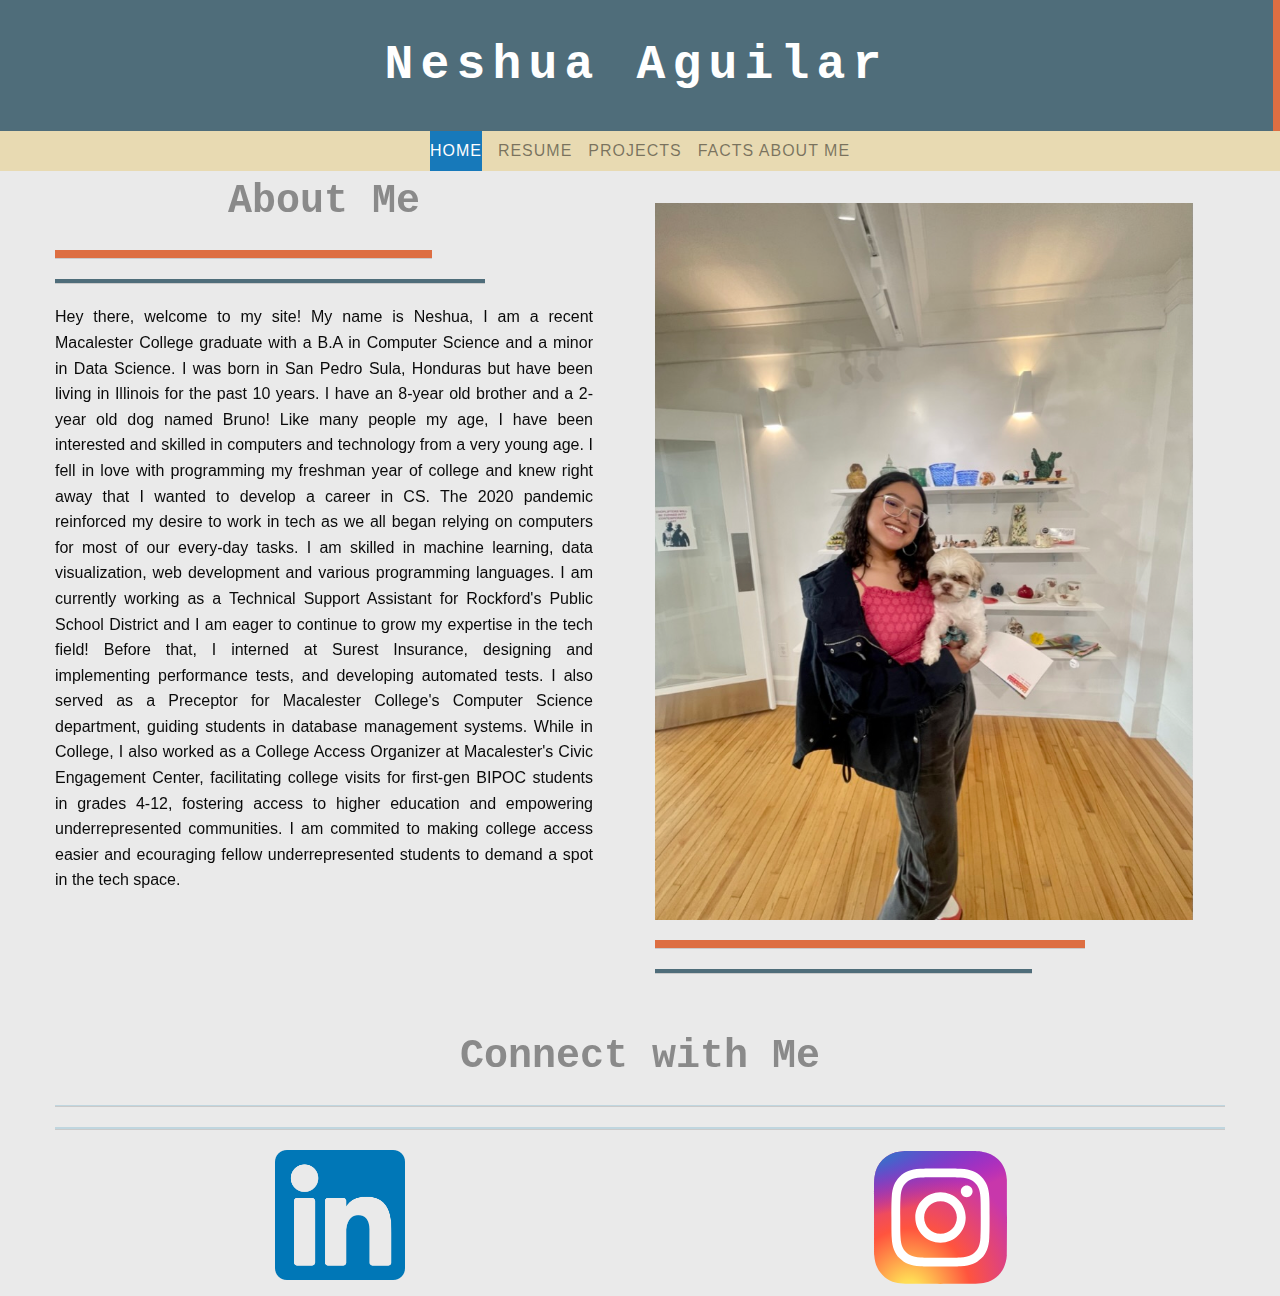
<file: index.html>
<!DOCTYPE html>
<html>
<head>
	<meta charset="utf-8">
	<meta name="viewport" content="width=device-width, initial-scale=1.0">
	<title>Neshua's Website</title>
	<link rel="stylesheet" href="css/foundation.css">
    <link rel="stylesheet" href="css/style.css">
</head>

<body>
    <div class="typewriter" onclick="myFunction()">
       <h1 class="header"> Neshua Aguilar </h1> 
    </div>
    
    <div class="off-canvas-wrapper">
        <!-- Your menu or Off-canvas content goes here -->
        <div class="off-canvas position-left" id="offCanvas" data-off-canvas data-transition="overlap">
            <!-- Close button -->
            <button class="close-button" aria-label="Close menu" type="button" data-close>
                <span aria-hidden="true">&times;</span>
            </button>

            <div data-sticky-container>
                <div class="sticky" data-sticky data-margin-top='0'">
                    <!-- Menu -->
                    <ul class="menu">
                        <li class="is-active"><a href="./">HOME</a></li>
                        <li><a href="./resume">RESUME</a></li>
                        <li><a href="./projects">PROJECTS</a></li>
                        <li><a href="./fun">FACTS ABOUT ME</a></li>
            
                    </ul>
                </div>
            </div>
        </div>
        <!-- Your page content lives here -->
        <div class="off-canvas-content" data-off-canvas-content>
            <div class="title-bar hide-for-medium">
                <button class = "menu-icon" type = "button" data-open = "offCanvas"> </button>
                <span class = "title-bar-title"> Neshua's Website</span>
            </div>
            
            <ul class = "menu menu-hover-lines align-center hide-for-small-only sticky">
                <li class="is-active"><a href="./">HOME</a></li>
                <li><a href="./resume">RESUME</a></li>
                <li><a href="./projects">PROJECTS</a></li>
                <li><a href="./fun">FACTS ABOUT ME</a></li>

            </ul>
            <div class="grid-container">
                <!-- `grid-x` represents a row -->
                <div class="grid-x grid-margin-x ">
                    <div class = "cell large-auto">
                        <h2 class="subheader">About Me</h2>
                        <hr>
                        <hr class="workHr">
                            <p id = aboutMe>Hey there, welcome to my site! My name is Neshua, I am a recent Macalester College graduate with a 
                                B.A in Computer Science and a minor in Data Science. I was born in San Pedro Sula, Honduras 
                                but have been living in Illinois for the past 10 years. I have an 8-year old brother and a 2-year old dog named Bruno! Like many people my age, I have been interested and skilled in computers 
                                and technology from a very young age. I fell in love with programming my freshman year of college and knew right away that I wanted to develop a career in CS.
                                The 2020 pandemic reinforced my desire to work in tech as we all began relying on computers for most of our every-day tasks. 
                                I am skilled in machine learning, data visualization, web development and various programming languages. I am currently working as a 
                                Technical Support Assistant for Rockford's Public School District and I am eager to continue to grow my expertise in the tech field! Before that, I
                                interned at Surest Insurance, designing and implementing performance tests, and developing automated tests. I 
                                also served as a Preceptor for Macalester College's Computer Science department, guiding students in database management systems.
                                While in College, I also worked as a College Access Organizer at Macalester's Civic Engagement Center, facilitating college visits for first-gen BIPOC students in grades 4-12, fostering access to higher education and
                                empowering underrepresented communities. I am commited to making college access easier and ecouraging fellow underrepresented students
                                to demand a spot in the tech space.
                            </p>
                    </div>
                    <div class = "center resumeRightBlock cell large-auto">
                        <img src = "images/neshuaBruno.jpeg" >
                        <hr class="rightOrangeHr">
                        <hr class="rightHr">
                    </div>
                </div>

                <h3 class="subheader">Connect with Me</h3>
                <hr class="lightBlueHr">
                <hr class="lightBlueHr">
                <div class = "grid-x grid-padding-x">
                    <div id="linkedInLink" class="center cell small-auto large-auto">
                        <p>
                            <a href="https://www.linkedin.com/in/neshua-aguilar-20aa851a9" target="_blank"><img src="images/linkedInPic.png" width="130px" height="130px"> </a> 
                        </p>    
                    </div>
                    <div id="InstagramLink" class="center cell small-auto large-auto ">
                        <a href="https://www.instagram.com/neshua_a/" target="_blank"><img src="images/instaLogo.svg" width="135" height="135"></a>
                    </div>
                </div>

                   
            </div>
        </div>
    </div>

    <!-- include before closing <body> tag -->
    <script src="js/vendor.js"></script>
    <script src="js/foundation.js"></script>
    <script type="application/javascript">
        $(document).foundation();
    </script>
    <script>
        function myFunction() {
            window.location.href = "index.html";
        }
    </script>
</body>
</html>
</file>
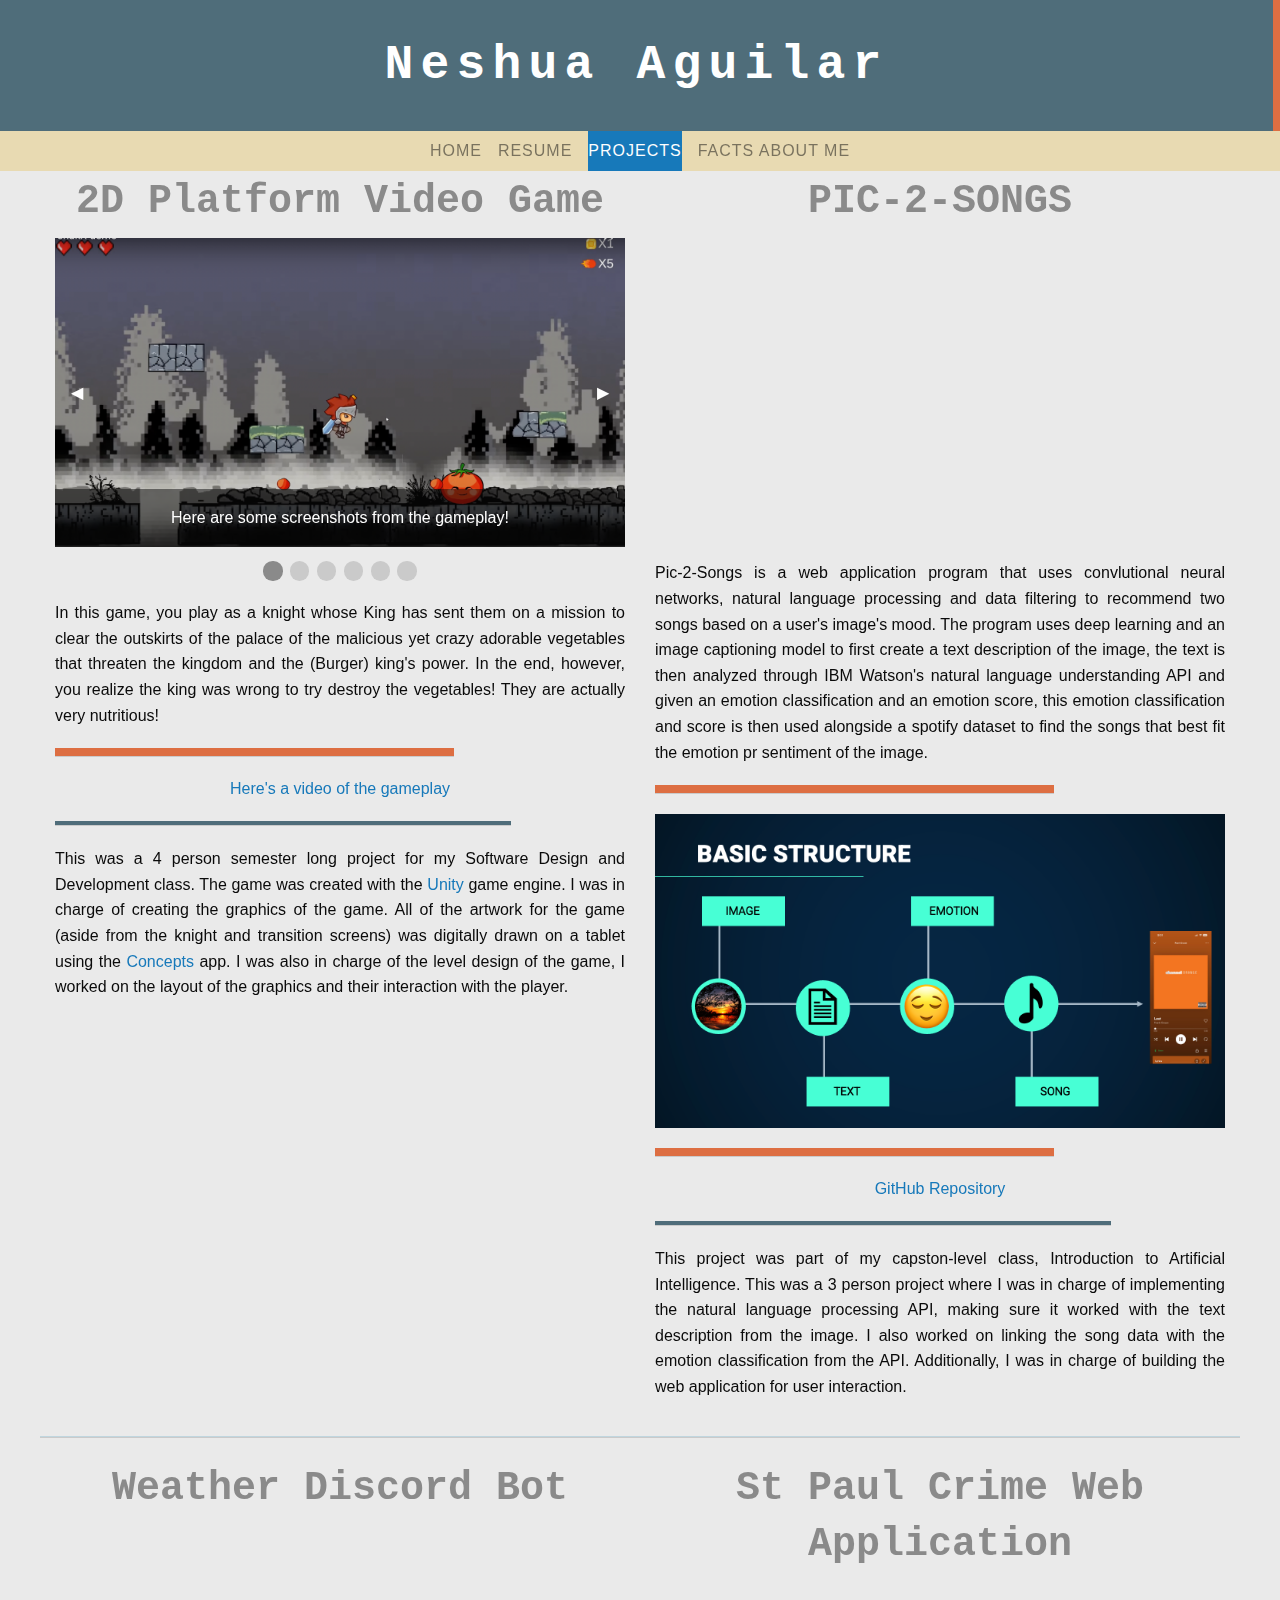
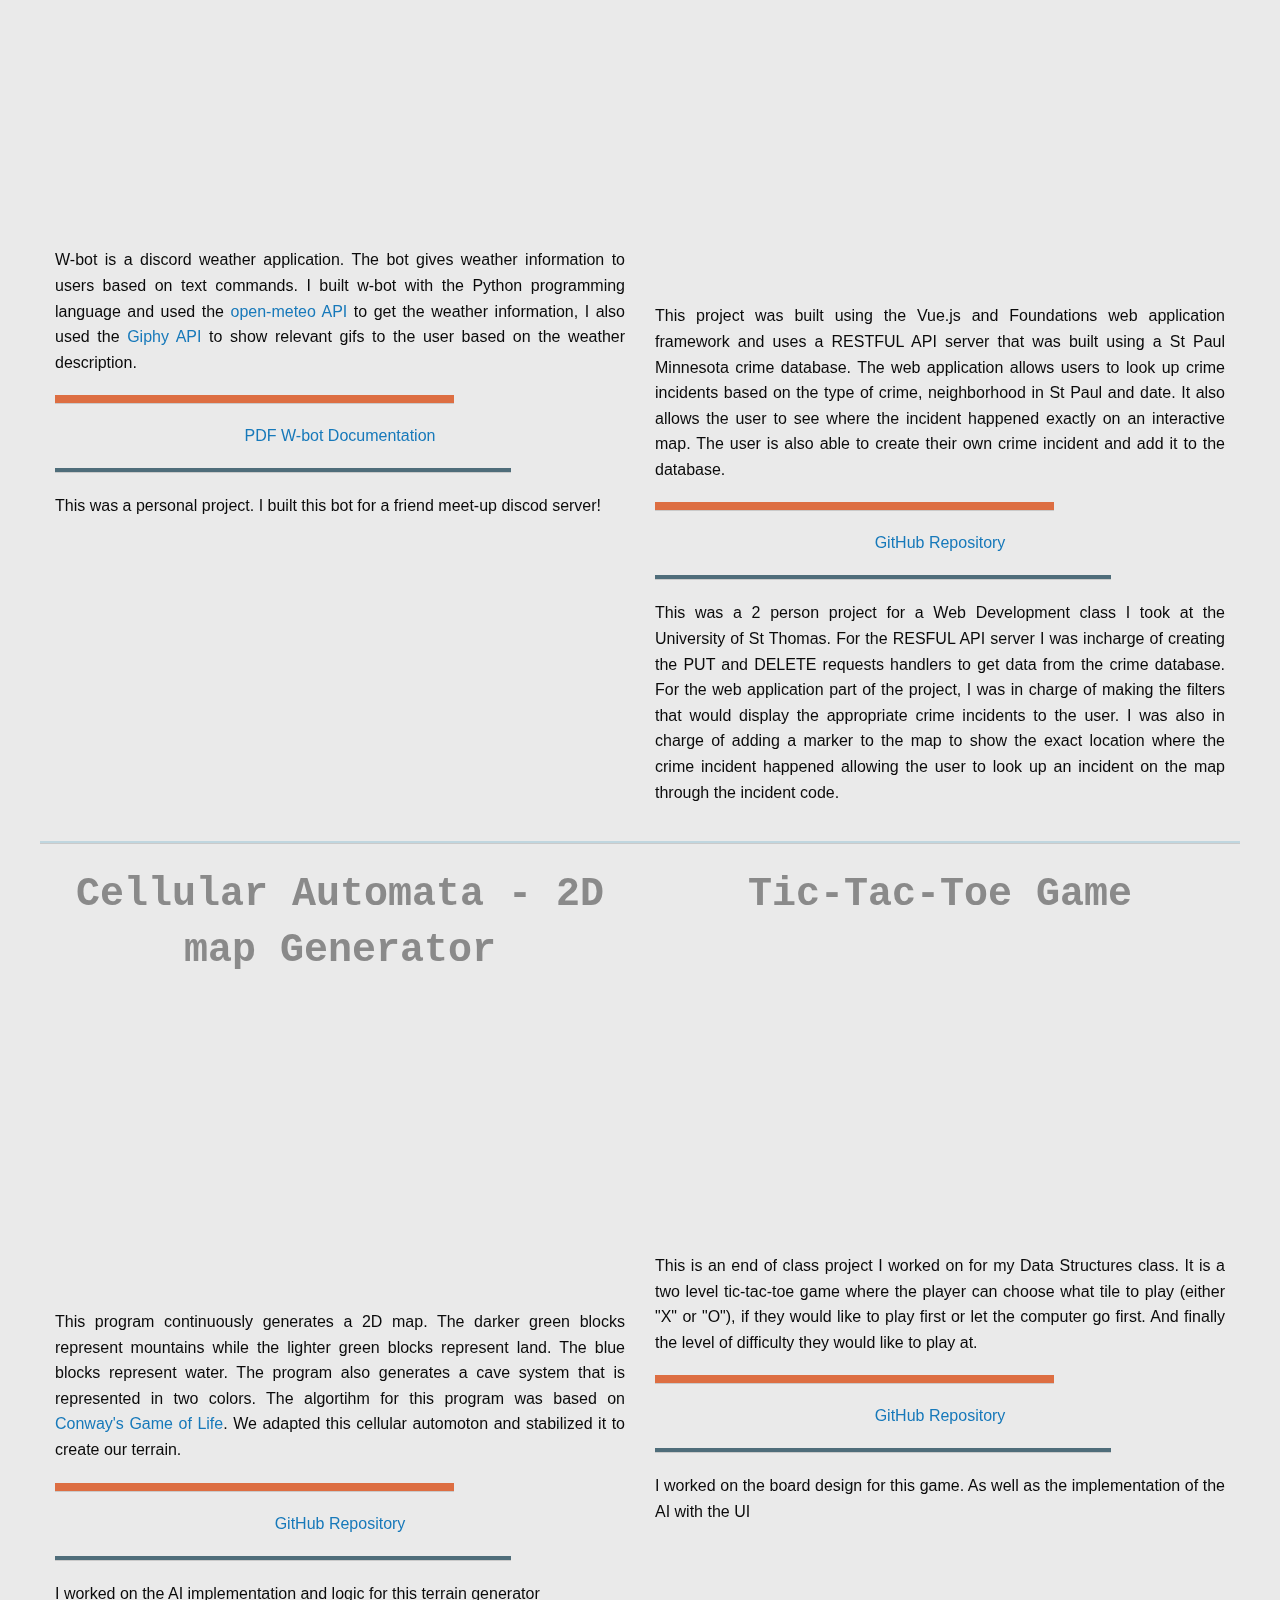
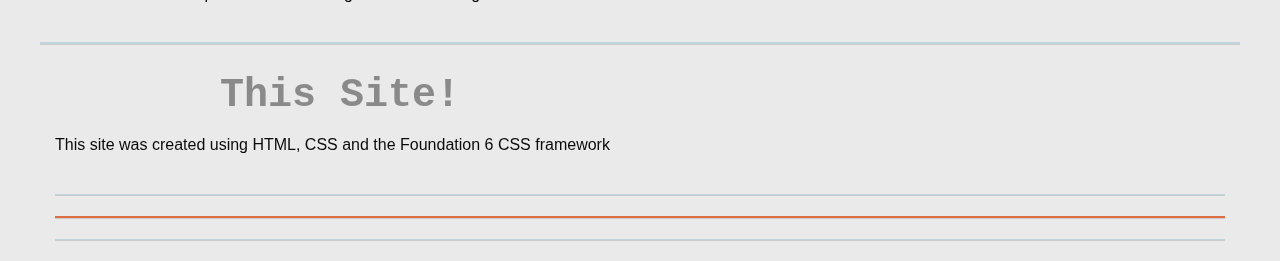
<file: projects.html>
<!DOCTYPE html>
<html>
    <head>
        <meta charset="utf-8">
        <meta name="viewport" content="width=device-width, initial-scale=1.0">
        <title>Projects</title>
        <link rel="stylesheet" href="css/foundation.css">
        <link rel="stylesheet" href="css/style.css">
    </head>
    <body>
        <div class="typewriter" onclick="myFunction()">
            <h1 class="header"> Neshua Aguilar </h1>
        </div>
        
        <div class="off-canvas-wrapper">
            <!-- Your menu or Off-canvas content goes here -->
            <div class="off-canvas position-left align-center" id="offCanvas" data-off-canvas data-transition="overlap">
                <!-- Close button -->
                <button class="close-button" aria-label="Close menu" type="button" data-close>
                    <span aria-hidden="true">&times;</span>
                </button>
    
                <!-- Menu -->
                <ul class="menu  myMenu">
                    <li><a href="./">HOME</a></li>
                    <li><a href="./resume">RESUME</a></li>
                    <li class="is-active"><a href="./projects">PROJECTS</a></li>
                    <li><a href="./fun">FACTS ABOUT ME</a></li>    
                </ul>
            </div>
            <!-- Your page content lives here -->
            <div class="off-canvas-content" data-off-canvas-content>
                <div class="title-bar hide-for-medium">
                    <button class = "menu-icon" type = "button" data-open = "offCanvas"> </button>
                    <span class = "title-bar-title"> Neshua's Website</span>
                </div>
                
                <ul class = "menu menu-hover-lines align-center hide-for-small-only">
                    <li><a href="./">HOME</a></li>
                    <li><a href="./resume">RESUME</a></li>
                    <li class="is-active"><a href="./projects">PROJECTS</a></li>
                    <li><a href="./fun">FACTS ABOUT ME</a></li>   
                </ul>

                <div class="grid-container">
                    <div class="grid-x grid-padding-x">
                        <div class="cell large-6 center">
                            <h1 class="subheader">2D Platform Video Game</h1>
                            <div class = "orbit" role = "region" data-orbit data-use-m-u-i = "false">
                                <ul class = "orbit-container">
                                   <button class = "orbit-previous" aria-label = "previous"><span class = "show-for-sr">Previous Slide</span>◀</button>
                                   <button class = "orbit-next" aria-label = "next"><span class = "show-for-sr">Next Slide</span>▶</button>
                       
                                   <li class = "is-active orbit-slide">
                                      <div>
                                        <img class "orbit-image" src="projectPics/startMap.png">
                                        <figcaption class="orbit-caption">Here are some screenshots from the gameplay!</figcaption>
                                      </div>
                                   </li>
                       
                                   <li class = "orbit-slide">
                                      <div>
                                        <img class "orbit-image" src="projectPics/fireballShop.png">
                                        <figcaption class="orbit-caption">We had a shop where players could exchange their coins for fireballs or extra health</figcaption>
                                      </div>
                                   </li>
                       
                                   <li class = "orbit-slide">
                                      <div>
                                        <img class "orbit-image" src="projectPics/entranceCastle.png">
                                        <figcaption class="orbit-caption">Entrance to the second level, a castle!</figcaption>
                                      </div>
                                   </li>
                       
                                   <li class = "orbit-slide">
                                      <div>
                                        <img class "orbit-image" src="projectPics/insideCastle.png">
                                        <figcaption class="orbit-caption">Inside the castle</figcaption>
                                      </div>
                                   </li>

                                   <li class = "orbit-slide">
                                        <div>
                                            <img class "orbit-image" src="projectPics/moreInsideCastle.png">
                                            <figcaption class="orbit-caption">Towards the boss battle!</figcaption>
                                        </div>
                                    </li>

                                    <li class = "orbit-slide">
                                        <div>
                                            <img class "orbit-image" src="projectPics/broccoli1.png">
                                            <figcaption class="orbit-caption">The Boss!</figcaption>
                                        </div>
                                    </li>
                                </ul>
                       
                                <nav class = "orbit-bullets">
                                   <button class = "is-active" data-slide = "0">
                                      <span class = "show-for-sr">First slide</span>
                                      <span class = "show-for-sr">Current Slide</span>
                                   </button>
                       
                                   <button data-slide = "1">
                                      <span class = "show-for-sr">Second slide</span>
                                   </button>
                       
                                   <button data-slide = "2">
                                      <span class = "show-for-sr">Third slide</span>
                                   </button>
                       
                                   <button data-slide = "3">
                                      <span class = "show-for-sr">Fourth slide</span>
                                   </button>

                                   <button data-slide = "4">
                                        <span class = "show-for-sr">Fith slide</span>
                                    </button>

                                    <button data-slide = "5">
                                        <span class = "show-for-sr">Sixth slide</span>
                                    </button>
                                </nav>
                             </div>
                            <p class="projectParagraphs">In this game, you play as a knight whose King has sent them on a mission to clear the outskirts of the palace of the malicious
                                yet crazy adorable vegetables that threaten the kingdom and the (Burger) king's power. In the end, however, you realize the king was
                                wrong to try destroy the vegetables! They are actually very nutritious!
                            </p>
                            <hr>
                            <a href="https://www.youtube.com/watch?v=zoAgwn9Y2ho&ab_channel=AlexShevchenko" target="_blank" class="center" >Here's a video of the gameplay</a>
                            <hr class="workHr">
                            <p class="projectParagraphs">This was a 4 person semester long project for my Software Design and Development class. The game was created with the <a href="https://unity.com/" target="_blank">Unity </a>game engine.
                                 I was in charge of creating the graphics of the game. All of the artwork for the game (aside from the knight and transition screens)
                                was digitally drawn on a tablet using the <a href="https://concepts.app/en/" target="_blank"> Concepts</a> app. I was also in charge of the 
                                level design of the game, I worked on the layout of the graphics and their interaction with the player.
                            </p>                            

                        </div>
                        <div class="cell large-6 center">
                            <h3  class="subheader">PIC-2-SONGS</h3>
                            <iframe width="560" height="315" src="https://www.youtube.com/embed/MIOGIJNoC14" title="YouTube video player" frameborder="0" allow="accelerometer; autoplay; clipboard-write; encrypted-media; gyroscope; picture-in-picture; web-share" allowfullscreen></iframe>
                            <p class="projectParagraphs">
                                Pic-2-Songs is a web application program that uses convlutional neural networks, natural language processing and 
                                data filtering to recommend two songs based on a user's image's mood. The program uses deep learning and an image captioning model
                                to first create a text description of the image, the text is then analyzed through IBM Watson's natural language understanding API 
                                and given an emotion classification and an emotion score, this emotion classification and score is then used alongside a spotify dataset 
                                to find the songs that best fit the emotion pr sentiment of the image. 

                            </p>
                            <hr>
                            <img src="projectPics/structure.png" alt="">
                            <hr>
                            <a href="https://github.com/Neshua/songRecommender" target="_blank">GitHub Repository</a>
                            <hr class="workHr">
                            <p class="projectParagraphs">
                                This project was part of my capston-level class, Introduction to Artificial Intelligence. This was a 3 person project where
                                I was in charge of implementing the natural language processing API, making sure it worked with the text description from the image.
                                I also worked on linking the song data with the emotion classification from the API. Additionally, I was in charge of building the web
                                application for user interaction. 

                            </p>

                        </div>
                        <hr class="lightBlueHr">

                        <div class="cell large-6 center">
                            <h3 class="subheader"> Weather Discord Bot </h3>
                            <iframe width="560" height="315" src="https://www.youtube.com/embed/YchMqzGJA7s?si=TcMbDgyWDPR6wVcy" title="YouTube video player" frameborder="0" allow="accelerometer; autoplay; clipboard-write; encrypted-media; gyroscope; picture-in-picture; web-share" allowfullscreen></iframe>
                            <p class="projectParagraphs">
                                W-bot is a discord weather application. The bot gives weather information to users based on text commands. I built w-bot with the Python programming language and used the <a href = "https://open-meteo.com/" target = "_blank">open-meteo API </a> to get the weather information, 
                                I also used the <a href = "https://developers.giphy.com/" target = "_blank">Giphy API </a> to show relevant gifs to the user based on the weather description.    
                            </p>
                            <hr>
                            <a href="projectPics/Discord Weather Bot.pdf" target="_blank">PDF W-bot Documentation</a>
                            <hr class="workHr">
                            <p class="projectParagraphs">
                                This was a personal project. I built this bot for a friend meet-up discod server! 
                            </p>
                        </div>

                        <div class="cell large-6 center">
                            <h3 class="subheader"> St Paul Crime Web Application </h3>
                            <iframe width="560" height="315" src="https://www.youtube.com/embed/gc8uXriPPWk" title="YouTube video player" frameborder="0" allow="accelerometer; autoplay; clipboard-write; encrypted-media; gyroscope; picture-in-picture; web-share" allowfullscreen></iframe>
                            <p class="projectParagraphs">
                                This project was built using the Vue.js and Foundations web application framework and uses a RESTFUL API server that was built using a
                                St Paul Minnesota crime database. The web application allows users to look up crime incidents based on the type of crime, neighborhood in St Paul
                                and date. It also allows the user to see where the incident happened exactly on an interactive map. The user is also able to create
                                their own crime incident and add it to the database. 
                            </p>
                            <hr>
                            <a href="https://github.com/Neshua/RESTFUL_server" target="_blank">GitHub Repository</a>
                            <hr class="workHr">
                            <p class="projectParagraphs">
                                This was a 2 person project for a Web Development class I took at the University of St Thomas. For the RESFUL API server I was incharge of creating the PUT and DELETE requests handlers to get
                                data from the crime database. For the web application part of the project, I was in charge of making the filters that would display the 
                                appropriate crime incidents to the user. I was also in charge of adding a marker to the map to show the exact location where the crime incident happened 
                                allowing the user to look up an incident on the map through the incident code. 
                            </p>
                        </div>
                        <hr class="lightBlueHr">
                        <div class="cell large-6 center">
                            <h3  class="subheader">Cellular Automata - 2D map Generator</h3>
                            <iframe width="560" height="315" src="https://www.youtube.com/embed/78L5hI_G53g" title="YouTube video player" frameborder="0" allow="accelerometer; autoplay; clipboard-write; encrypted-media; gyroscope; picture-in-picture; web-share" allowfullscreen></iframe>
                            <p class="projectParagraphs">This program continuously generates a 2D map. The darker green blocks represent mountains while the 
                                lighter green blocks represent land. The blue blocks represent water.  The program also generates a cave system that is represented in two colors.
                                The algortihm for this program was based on <a href="https://en.wikipedia.org/wiki/Conway%27s_Game_of_Life" target="_blank"> Conway's Game of Life</a>. 
                                We adapted this cellular automoton and stabilized it to create our terrain. 
                            </p>
                            <hr>
                            <a href="https://github.com/Neshua/CelullarAutomata" target="_blank">GitHub Repository</a>
                            <hr class="workHr">
                            <p class="projectParagraphs">I worked on the AI implementation and logic for this terrain generator</p>
                        </div>
                        
                        <div class="cell large-6 center">
                            <h2  class="subheader">Tic-Tac-Toe Game</h2>
                            <iframe width="560" height="315" src="https://www.youtube.com/embed/jLuYhv8wK9M" title="YouTube video player" frameborder="0" allow="accelerometer; autoplay; clipboard-write; encrypted-media; gyroscope; picture-in-picture; web-share" allowfullscreen></iframe>
                            <p class="projectParagraphs">This is an end of class project I worked on for my Data Structures class. It is a two level tic-tac-toe game where the player
                                can choose what tile to play (either "X" or "O"), if they would like to play first or let the computer go first. 
                                And finally the level of difficulty they would like to play at.
                            </p>
                            <hr>
                            <a href="https://github.com/mac-comp128-f21/128-project-fp_alpha_sam" target="_blank">GitHub Repository</a>
                            <hr class="workHr">
                            <p class="projectParagraphs">I worked on the board design for this game. As well as the implementation of the AI with the UI</p>
                            
                        </div>

                        <hr class="lightBlueHr">
                        <div class="cell large-6 center">
                            <h4  class="subheader">This Site!</h4>
                            <p class="projectParagraphs">This site was created using HTML, CSS and the Foundation 6 CSS framework</p>
                        </div>
                    </div>
                    <hr class="lightBlueHr ">
                    <hr class="orangeLongHr">
                    <hr class="lightBlueHr">
                </div>
                
            </div>
        <!-- include before closing <body> tag -->
        <script src="js/vendor.js"></script>
        <script src="js/foundation.js"></script>
        <script type="application/javascript">
            $(document).foundation();
        </script>  
        <script>
            function myFunction() {
                window.location.href = "index.html";
            }
        </script>  

    </body>

</html>
</file>
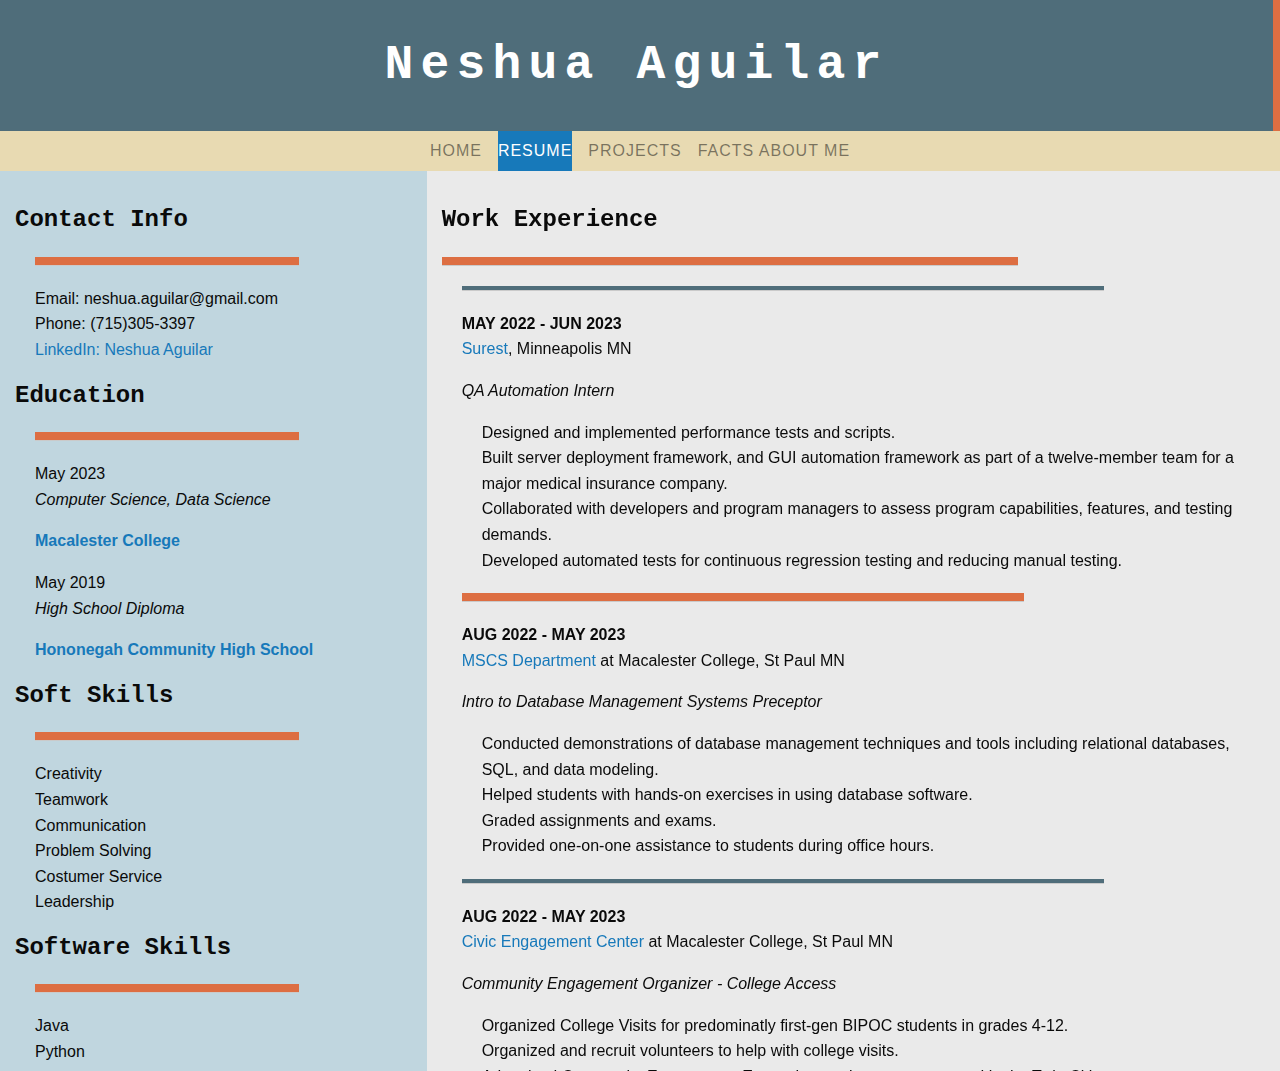
<file: resume.html>
<!DOCTYPE html>
<html>
    <head>
        <meta charset="utf-8">
        <meta name="viewport" content="width=device-width, initial-scale=1.0">
        <title>Resume</title>
        <link rel="stylesheet" href="css/foundation.css">
        <link rel="stylesheet" href="css/style.css">
    </head>
    <body>
        <div class="typewriter" onclick="myFunction()">
            <h1 class="header"> Neshua Aguilar </h1>
        </div>
        
        <div class="off-canvas-wrapper">
            <!-- Your menu or Off-canvas content goes here -->
            <div class="off-canvas position-left align-center" id="offCanvas" data-off-canvas data-transition="overlap">
                <!-- Close button -->
                <button class="close-button" aria-label="Close menu" type="button" data-close>
                    <span aria-hidden="true">&times;</span>
                </button>
    
                <!-- Menu -->
                <ul class="menu  myMenu">
                    <li><a href="./">HOME</a></li>
                    <li  class="is-active"><a href="./resume">RESUME</a></li>
                    <li><a href="./projects">PROJECTS</a></li>
                    <li><a href="./fun">FACTS ABOUT ME</a></li>    
                </ul>
            </div>
            <!-- Your page content lives here -->
            <div class="off-canvas-content" data-off-canvas-content>
                <div class="title-bar hide-for-medium">
                    <button class = "menu-icon" type = "button" data-open = "offCanvas"> </button>
                    <span class = "title-bar-title"> Neshua's Website</span>
                </div>
                
                <ul class = "menu menu-hover-lines align-center hide-for-small-only">
                    <li><a href="./index">HOME</a></li>
                    <li class="is-active"><a href="./resume">RESUME</a></li>
                    <li><a href="./projects">PROJECTS</a></li>
                    <li><a href="./fun">FACTS ABOUT ME</a></li>    
                </ul>

                <div class="grid-y medium-grid-frame">
                    <div class="cell medium-auto medium-cell-block-container">
                        <div class="grid-x grid-padding-x">
                            <div class="cell medium-4 medium-cell-block-y resumeBlock">
                                <div id="contactInfo">
                                    <h1 class="resumeHeader">Contact Info</h1>
                                    <ul>
                                        <hr>
                                        <li>Email: neshua.aguilar@gmail.com </li>
                                        <li>Phone: (715)305-3397</li>
                                        <li> <a href="https://www.linkedin.com/in/neshua-aguilar-20aa851a9" target="_blank"> LinkedIn: Neshua Aguilar </a></li>
                                    </ul>
                                </div>

                                <div id="education">
                                    <h2 class="resumeHeader">Education</h2>
                                    <ul>
                                        <hr>
                                        <li>May 2023</li>
                                        <p> <em>Computer Science, Data Science</em></p>
                                        <p><b><a href="https://www.macalester.edu/" target="_blank"> Macalester College </a></b></p>
                                        <li>May 2019</li>
                                        <p> <em>High School Diploma</em> </p>
                                        <p><b><a href="https://www.hononegah.org/" target="_blank">Hononegah Community High School</a></b></p>
                                    </ul>
                                </div>
                                <div id="softSkills">
                                    <h3 class="resumeHeader">Soft Skills</h3>
                                    <ul>
                                        <hr>
                                        <li>Creativity</li>
                                        <li>Teamwork</li>
                                        <li>Communication</li>
                                        <li>Problem Solving</li>
                                        <li>Costumer Service</li>
                                        <li>Leadership</li>
                                    </ul>
                                </div>
                                <div id="softwareSkills">
                                    <h4 class="resumeHeader">Software Skills</h4>
                                    <ul>
                                        <hr>
                                        <li>Java</li>
                                        <li>Python</li>
                                        <li>C#</li>
                                        <li>C++</li>
                                        <li>Groovy</li>
                                        <li>SQL</li>
                                        <li>Adobe Illustrator</li>
                                        <li>Adobe InDesign</li>
                                        <li>Amazon Web Services</li>
                                        <li>Jenkins</li>
                                        <li>Unity</li>
                                    </ul>
                                </div>
                                <div id="language">
                                    <h5 class="resumeHeader">Language</h5>
                                    <ul>
                                        <hr>
                                        <li>English</li>
                                        <li>Spanish</li>
                                    </ul>
                                </div>
                            </div>
                            <div class="cell medium-8 medium-cell-block-y resumeRightBlock"> 
                                <div id="workExperience">
                                    <h6 class="resumeHeader">Work Experience</h6>
                                    <hr>
                                    <ul>
                                        <li>
                                            <hr class="workHr">
                                           <b>MAY 2022 - JUN 2023</b> 
                                            <p><a href="https://www.surest.com/" target="_blank">Surest</a>, Minneapolis MN</p>
                                            <p><i>QA Automation Intern</i></p>
                                            <ul>
                                                <li>Designed and implemented performance tests and scripts.</li>
                                                <li>Built server deployment framework, and GUI automation framework as part of a twelve-member team for a major medical insurance company.</li>
                                                <li>Collaborated with developers and program managers to assess program capabilities, features, and testing demands.</li>
                                                <li>Developed automated tests for continuous regression testing and reducing manual testing.</li>
                                            </ul>
                                        </li>
                                        <li>
                                            <hr class="workHR">
                                            <b>AUG 2022 - MAY 2023</b>
                                            <p><a href="https://www.macalester.edu/mscs/" target="_blank">MSCS Department</a> at Macalester College, St Paul MN</p>
                                            <p><i>Intro to Database Management Systems Preceptor</i></p>
                                            <ul>
                                                <li>Conducted demonstrations of database management techniques and tools 
                                                    including relational databases, SQL, and data modeling.
                                                    </li>
                                                <li>Helped students with hands-on exercises in using database software.</li>
                                                <li>Graded assignments and exams.</li>
                                                <li>Provided one-on-one assistance to students during office hours.</li>
                                            </ul>
                                        </li>
                                        <li>
                                            <hr class="workHr">
                                           <b>AUG 2022 - MAY 2023</b> 
                                            <p><a href="https://www.macalester.edu/cec/" target="_blank">Civic Engagement Center </a> at Macalester College, St Paul MN</p>
                                            <p><i>Community Engagement Organizer - College Access</i></p>
                                            <ul>
                                                <li>Organized College Visits for predominatly first-gen BIPOC students in grades 4-12.</li>
                                                <li>Organized and recruit volunteers to help with college visits.</li>
                                                <li>Advertised Community Engagement Events happening on campus and in the Twin Cities.</li>
                                                <li>Created and Sent weekly newsletters to students interested in volunteer opportunities regarding College Access.</li>
                                            </ul>
                                        </li>
                                        <li>
                                            <hr class="workHr">
                                            <b>AUG 2020 - MAY 2022</b>
                                            <p><a href="https://www.cvs.com/" target="_blank">CVS Pharmacy</a></p>
                                            <p><i>Certified Pharmacy Technician</i></p>
                                            <ul>
                                                <li>Dispensed prescriptions and over the counter medication to customers.</li>
                                                <li>Assembled medicine for prescriptions.</li>
                                                <li>Provided over the phone or in person assistance to customers.</li>
                                            </ul>
                                        </li>
                                        <li>
                                            <hr class="workHr">
                                            <b>AUG 2021 - MAY 2022</b>
                                            <p><a href="https://www.macalester.edu/spanish/studentopportunities/casahispana#/0" target="_blank">Macalester College Spanish Dept</a>, St Paul MN</p>
                                            <p><i>Spanish House Program Assistant</i></p>
                                            <ul>
                                                <li>Being bridge between the residents and the Spanish department's faculty and coordinator.</li>
                                                <li>Represented residential life and inform students on general rules.</li>
                                                <li>Facilitated community building activities such as cultural weekly dinners.</li>
                                            </ul>
                                        </li>
                                        
                                    </ul>
                                </div>
                                <div id="References">
                                    <h7 class="resumeHeader">References</h7>
                                    <hr>
                                        <ul>
                                            <li><b>Christina Ludwig, Technology Leader at Concord USA</b></li>
                                            <p>509 2nd Ave S, Hopkins, MN 55343
                                                612.567.3655
                                                ludwiglife@gmail.com</p>
                                            <li><b>Abby Marsh, Assistant Professor of Computer Science</b></li>
                                            <p>1600, Grand Ave
                                                St Paul, MN 55105
                                                Olin-Rice Science Center, 236
                                                amarsh1@macalester.edu
                                            </p>
                                        </ul>
                                </div>
                            </div>
                        </div>
                    </div>
                </div>
            </div>


        </div>

        <!-- include before closing <body> tag -->
        <script src="js/vendor.js"></script>
        <script src="js/foundation.js"></script>
        <script type="application/javascript">
            $(document).foundation();
        </script>
        <script>
            function myFunction() {
                window.location.href = "index.html";
            }
        </script>

    </body>

</html>
</file>
<file: css/style.css>
.header {
    font-family:'Courier New', Courier, monospace;
    font-weight: bold;
    padding: 2rem;
    text-align: center;
    background: #4f6d7a;
    color: white;
    font-size: 3rem;
  }

.resumeHeader{
    font-family: 'Courier New', Courier, monospace;
    font-weight: bold;
    text-align: left;
    font-size: 1.5rem;
}


body {
     background-color: #eaeaea;
}

.subheader{ 
    font-family: 'Courier New', Courier, monospace;
    font-weight: bold;
    text-align: center;
    font-size: 2.5rem;
    
}

#aboutMe {
    text-align: justify;
    position:relative;
}

.projectParagraphs{
    text-align: justify;
    position:relative;
}

.myMenu{
    background-color: #e8dab2;
}


.menu-hover-lines {
    text-align: center;
    text-transform: uppercase;
    font-weight: 500;
    letter-spacing: 1px;
    transition: all 0.35s ease;
  }
  
  .menu-hover-lines li a {
    padding: 0.75rem 0;
    color: rgba(10, 10, 10, 0.5);
    position: relative;
    margin-left: 1rem;
  }
  
  .menu-hover-lines li:first-child a {
    margin-left: 0;
  }
  
  .menu-hover-lines li.active > a {
    background-color: transparent;
  }
  
  .menu-hover-lines a:before,
  .menu-hover-lines a::after {
    height: 3px;
    position: absolute;
    content: '';
    transition: all 0.35s ease;
    background-color: #1779ba;
    width: 0;
  }
  
  .menu-hover-lines a::before {
    top: 0;
    left: 0;
  }
  
  .menu-hover-lines a::after {
    bottom: 0;
    right: 0;
  }
  
  .menu-hover-lines a:hover,
  .menu-hover-lines li.active > a {
    color: #0a0a0a;
    transition: all 0.35s ease;
  }
  
  .menu-hover-lines a:hover::before,
  .menu-hover-lines .active a::before,
  .menu-hover-lines a:hover::after,
  .menu-hover-lines .active a::after {
    width: 100%;
  }
  
  

#headshot{
    padding: 3rem;
    display: block;
    margin-left: auto;
    margin-right: auto;
    width: 70%;
}

.center{
    text-align: center;
}

.resumeBlock{
    padding: 2rem;
    background-color: #c0d6df;
}

.resumeRightBlock{
    padding: 2rem;
}

ul{
    list-style-type: none;
}

hr{
    width:70%;
    text-align:left;
    margin-left:0;
    height: 0.5rem;
    background-color: #dd6e42;
    color: #dd6e42;
}

.workHr {
    width: 80%;
    text-align: center;
    margin-left: 0;
    height: 0.25rem;
    background-color: #4f6d7a;
    color: #4f6d7a;
}

.rightHr {
    width: 70%;
    text-align: center;
    margin-right: 0;
    height: 0.25rem;
    background-color: #4f6d7a;
    color: #4f6d7a;
}

.rightOrangeHr{
    width:80%;
    text-align:center;
    margin-right:0;
    height: 0.5rem;
    background-color: #dd6e42;
    color: #dd6e42;
}

.lightBlueHr{
    width:100%;
    text-align:center;
    margin-right:0;
    height: 0.1rem;
    background-color: #c0d6df;
    color: #c0d6df;
}
.orangeLongHr{
    width:100%;
    text-align:center;
    height: 0.1rem;
    background-color: #dd6e42;
    color: #dd6e42;
}

.box:hover{
    background: #4f6d7a;
    }

.typewriter h1 {
    overflow: hidden; /* Ensures the content is not revealed until the animation */
    border-right: .15em solid #dd6e42; /* The typwriter cursor */
    white-space: nowrap; /* Keeps the content on a single line */
    margin: 0 auto; /* Gives that scrolling effect as the typing happens */
    letter-spacing: .15em; /* Adjust as needed */
    animation: 
      typing 3.5s steps(40, end),
      blink-caret .75s step-end infinite;
  }
  
  /* The typing effect */
  @keyframes typing {
    from { width: 0 }
    to { width: 100% }
  }
  
  /* The typewriter cursor effect */
  @keyframes blink-caret {
    from, to { border-color: transparent }
    50% { border-color: #dd6e42; }
  }
</file>
